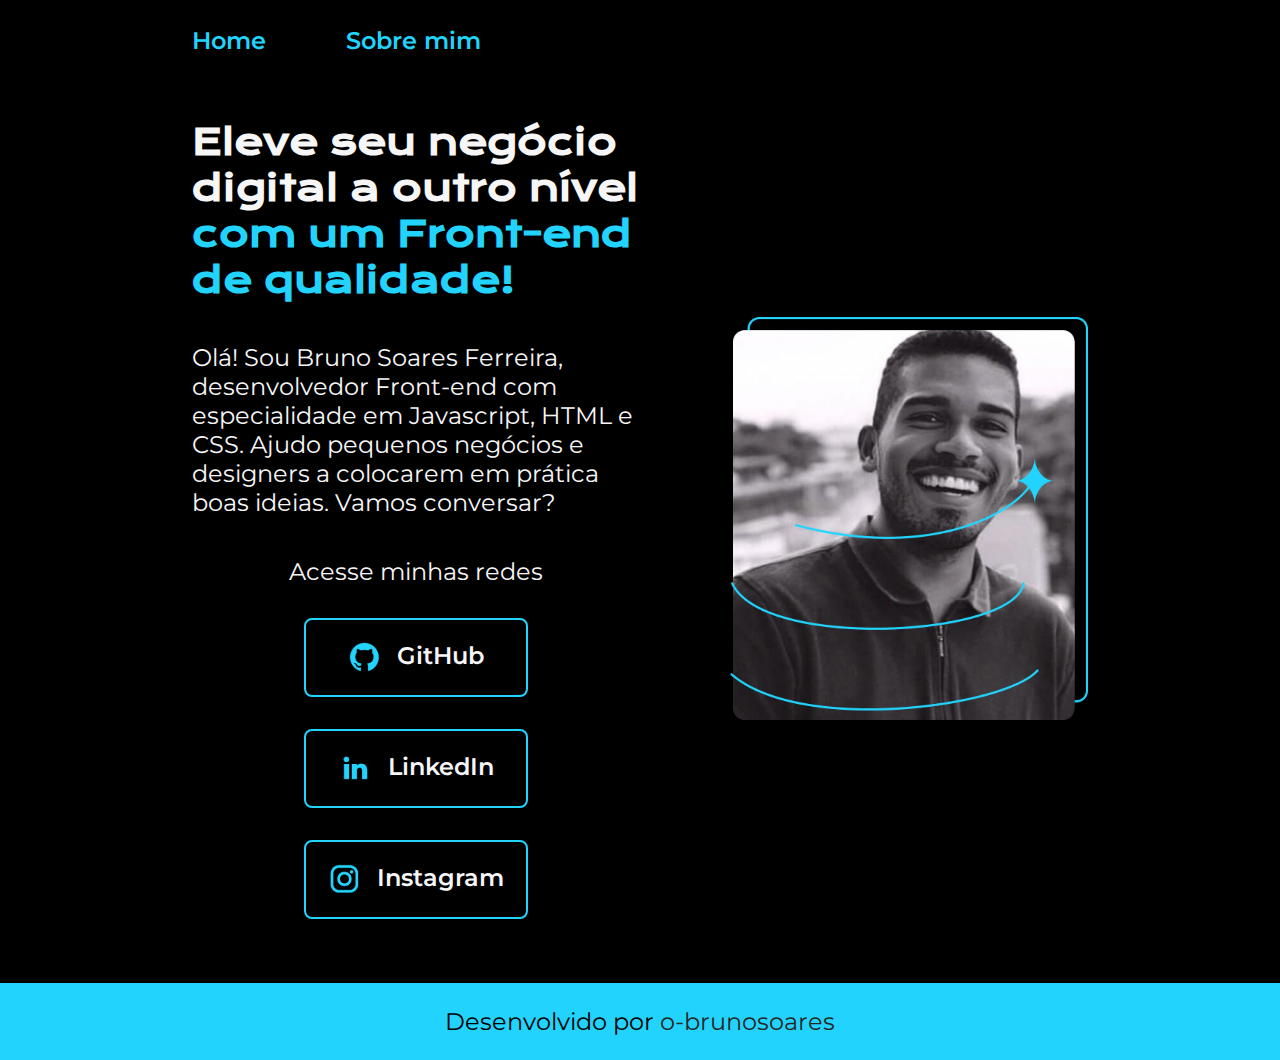
<file: index.html>
<!DOCTYPE html>
<html lang="pt-br">
  <head>
    <meta charset="UTF-8" />
    <meta name="viewport" content="width=device-width, initial-scale=1.0" />
    <title>Meu portifólio</title>
    <link rel="stylesheet" href="./styles/style.css" />
  </head>
  <body>
    <header class="cabecalho">

      <nav class="cabecalho__menu">
        <ul>
          <li><a href="index.html" class="cabecalho__menu__link">Home</a></li>
          <li><a href="about.html" class="cabecalho__menu__link">Sobre mim</a></li>
        </ul>
      </nav>

    </header>

    <main class="apresentacao">
      <section class="apresentacao__conteudo">
        <h1 class="apresentacao__conteudo__titulo">Eleve seu negócio digital a outro nível <strong class="titulo">com um Front-end de qualidade!</strong></h1>
        
        <p class="apresentacao__conteudo__texto">Olá! Sou Bruno Soares Ferreira, desenvolvedor Front-end com especialidade em Javascript, HTML e CSS. Ajudo pequenos negócios e designers a colocarem em prática boas ideias. Vamos conversar?</p>

        <div class="apresentacao__links">

          <h2 class="apresentacao__links__subtitulo">Acesse minhas redes</h2>

          <a href="https://github.com/o-brunosoares/" class="apresentacao__links__navegacao">
            <img src="./assets/github.png" alt="Logo do GitHub">GitHub
          </a>
          
          <a href="https://www.linkedin.com/in/bruno-soares-ferreira" class="apresentacao__links__navegacao">
            <img src="./assets/linkedin.png" alt="Logo LinkedIn">LinkedIn
          </a>

          <a href="https://www.instagram.com/brunao_dev" class="apresentacao__links__navegacao">
            <img src="./assets/instagram.png" alt="Logo Instagram">Instagram
          </a>

        </div>

      </section>

      <img src="./assets/imagem.png" alt="Foto do Bruno Soares Ferreira" class="apresentacao__imagem">
    </main>

    <footer class="rodape">
      <p>Desenvolvido por <a href="https://github.com/o-brunosoares">o-brunosoares</a></p>
    </footer>
  </body>
</html>
</file>
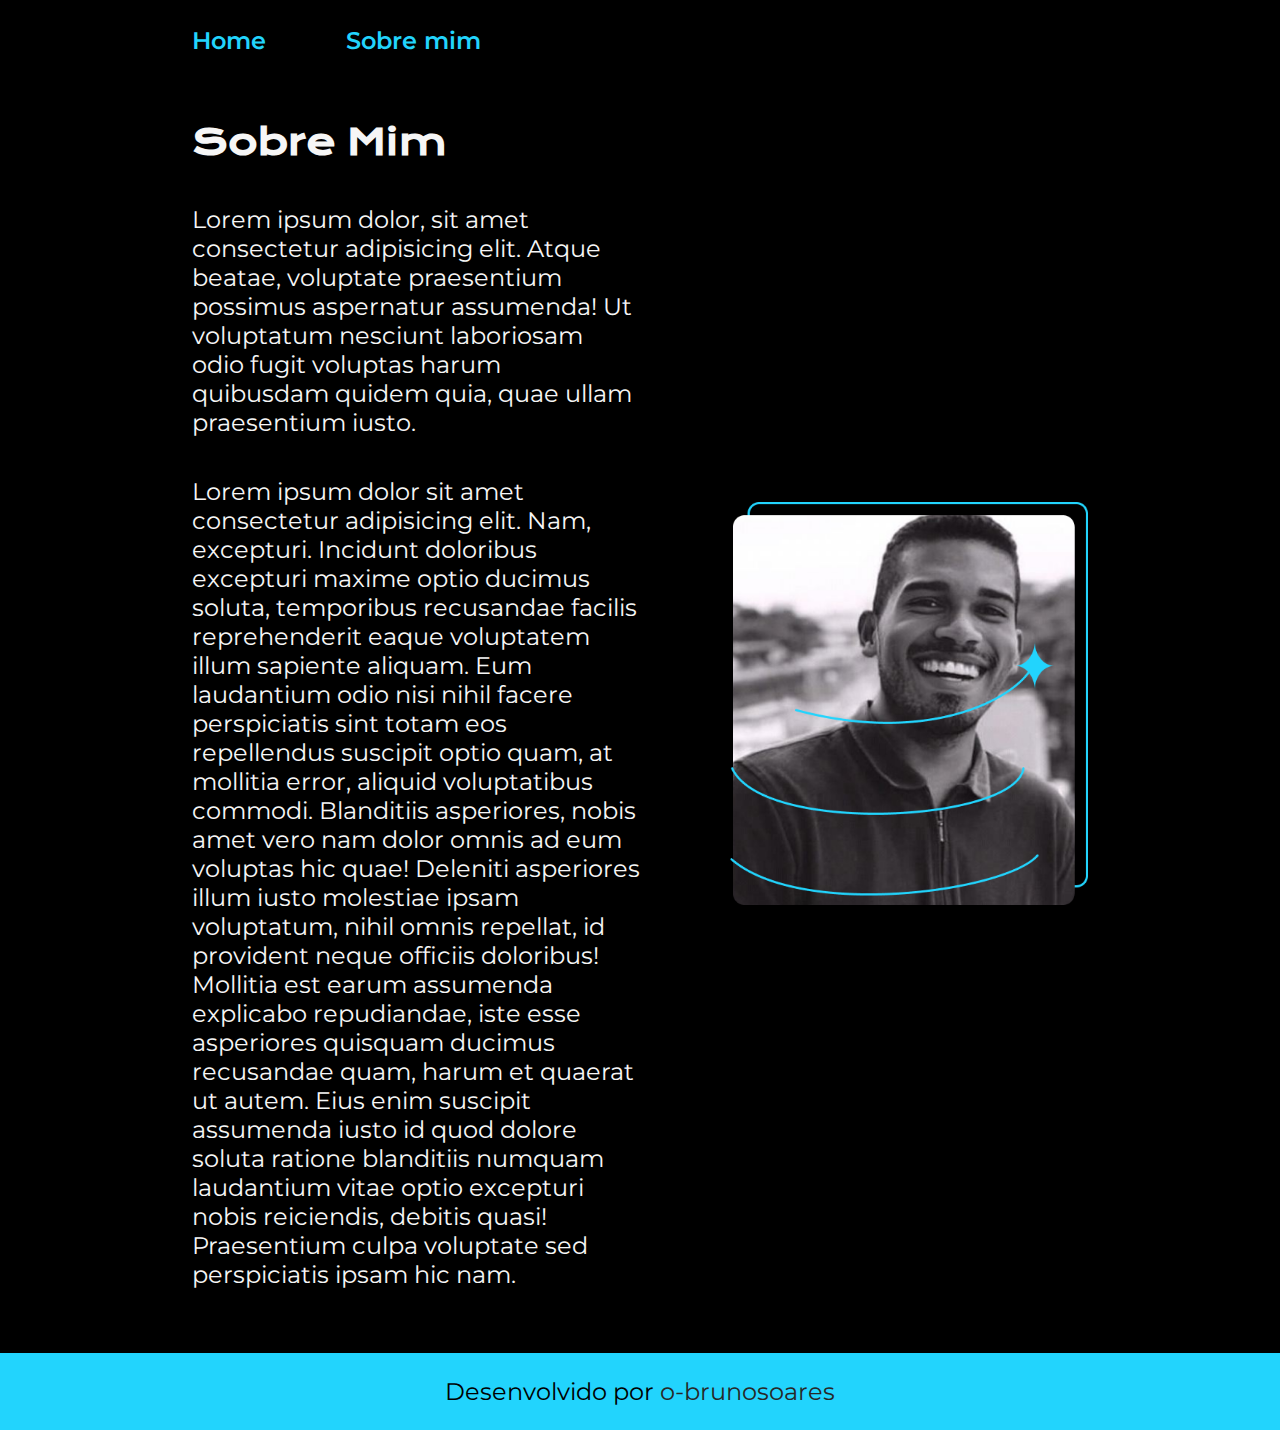
<file: about.html>
<!DOCTYPE html>
<html lang="pt-br">
<head>
    <meta charset="UTF-8">
    <meta name="viewport" content="width=device-width, initial-scale=1.0">
    <title>Sobre Mim</title>
    <link rel="stylesheet" href="./styles/style.css">
</head>
<body>
    <header class="cabecalho">

        <nav class="cabecalho__menu">
          <ul>
            <li><a href="index.html" class="cabecalho__menu__link">Home</a></li>
            <li><a href="about.html" class="cabecalho__menu__link">Sobre mim</a></li>
          </ul>
        </nav>
  
      </header>

      <main class="apresentacao">

        <section class="apresentacao__conteudo">
            <h1 class="apresentacao__conteudo__titulo">Sobre Mim</h1>
            <p class="apresentacao__conteudo__texto">Lorem ipsum dolor, sit amet consectetur adipisicing elit. Atque beatae, voluptate praesentium possimus aspernatur assumenda! Ut voluptatum nesciunt laboriosam odio fugit voluptas harum quibusdam quidem quia, quae ullam praesentium iusto.</p>
            <p class="apresentacao__conteudo__texto">Lorem ipsum dolor sit amet consectetur adipisicing elit. Nam, excepturi. Incidunt doloribus excepturi maxime optio ducimus soluta, temporibus recusandae facilis reprehenderit eaque voluptatem illum sapiente aliquam. Eum laudantium odio nisi nihil facere perspiciatis sint totam eos repellendus suscipit optio quam, at mollitia error, aliquid voluptatibus commodi. Blanditiis asperiores, nobis amet vero nam dolor omnis ad eum voluptas hic quae! Deleniti asperiores illum iusto molestiae ipsam voluptatum, nihil omnis repellat, id provident neque officiis doloribus! Mollitia est earum assumenda explicabo repudiandae, iste esse asperiores quisquam ducimus recusandae quam, harum et quaerat ut autem. Eius enim suscipit assumenda iusto id quod dolore soluta ratione blanditiis numquam laudantium vitae optio excepturi nobis reiciendis, debitis quasi! Praesentium culpa voluptate sed perspiciatis ipsam hic nam.</p>
        </section>
        
        <img src="./assets/imagem.png" alt="Foto do Bruno Soares Ferreira" class="apresentacao__imagem">

      </main>

      <footer class="rodape">
        <p>Desenvolvido por <a href="https://github.com/o-brunosoares">o-brunosoares</a></p>
      </footer>
</body>
</html>
</file>
<file: styles/style.css>
@import url('https://fonts.googleapis.com/css2?family=Krona+One&family=Montserrat:ital,wght@0,100..900;1,100..900&display=swap');

* {
    margin: 0;
    padding: 0;
    box-sizing: border-box;
}

:root {
    --preto: #000;
    --branco: #f6f6f6;
    --azul: #22D4FD;
    --hover: #272727;

    --fonte-titulo: "Krona One", sans-serif;
    --fonte-texto: "Montserrat", sans-serif;
}

body {
    background-color: var(--preto);
    color: var(--branco);
}

.cabecalho {
    padding: 2% 0 0 15%;

    >.cabecalho__menu {

        >ul {
            display: flex;
            gap: 80px;

            >li {
                display: inline-block;

                >.cabecalho__menu__link {
                    font-family: var(--fonte-texto);
                    font-size: 1.5rem;
                    font-weight: 600;
                    color: var(--azul);
                    text-decoration: none;
                }
            }
        }
    }
}

.apresentacao {
    padding: 5% 15%;
    display: flex;
    align-items: center;
    justify-content: space-between;
    gap: 82px;

    >.apresentacao__conteudo {
        width: 50%;
        display: flex;
        flex-direction: column;
        gap: 40px;

        >.apresentacao__conteudo__titulo {
            font-size: 2.25rem;
            font-family: var(--fonte-titulo);

            .titulo {
                color: var(--azul);
            }
        }

        >.apresentacao__conteudo__texto {
            font-size: 1.5rem;
            font-family: var(--fonte-texto);
        }

        >.apresentacao__links {
            display: flex;
            flex-direction: column;
            align-items: center;
            gap: 32px;
            justify-content: space-between;

            >.apresentacao__links__subtitulo {
                font-family: var(--fonte-texto);
                font-weight: 400;
                font-size: 1.5rem;
            }

            >.apresentacao__links__navegacao {
                width: 50%;
                padding: 21.5px 0;
                display: flex;
                justify-content: center;
                gap: 16px;
                font-size: 1.5rem;
                font-weight: 600;
                font-family: var(--fonte-texto);
                border: 2px solid var(--azul);
                color: var(--branco);
                text-decoration: none;
                text-align: center;
                border-radius: 8px;
                transition: .3s all;
            }

            >.apresentacao__links__navegacao:hover {
                background-color: var(--hover);
            }
        }
    }

    >.apresentacao__imagem {
        width: 40%;
    }
}

.rodape {
    background-color: var(--azul);
    color: var(--preto);
    padding: 24px;
    text-align: center;
    font-family: var(--fonte-texto);
    font-size: 1.5rem;

    p a {
        color: var(--hover);
        text-decoration: none;
    }
}

@media (max-width: 1200px) {
    .cabecalho {
        padding: 10%;

        >.cabecalho__menu {
            >ul {
                justify-content: center;
            }
        }
    }

    .apresentacao {
        flex-direction: column-reverse;
        padding: 6%;

        >.apresentacao__conteudo {
            width: auto;

            >.apresentacao__links .apresentacao__links__navegacao {
                width: 100%;
                font-size: 1.5rem;
            }
        }

        >.apresentacao__imagem {
            width: 60%;
        }
    }
}
</file>
